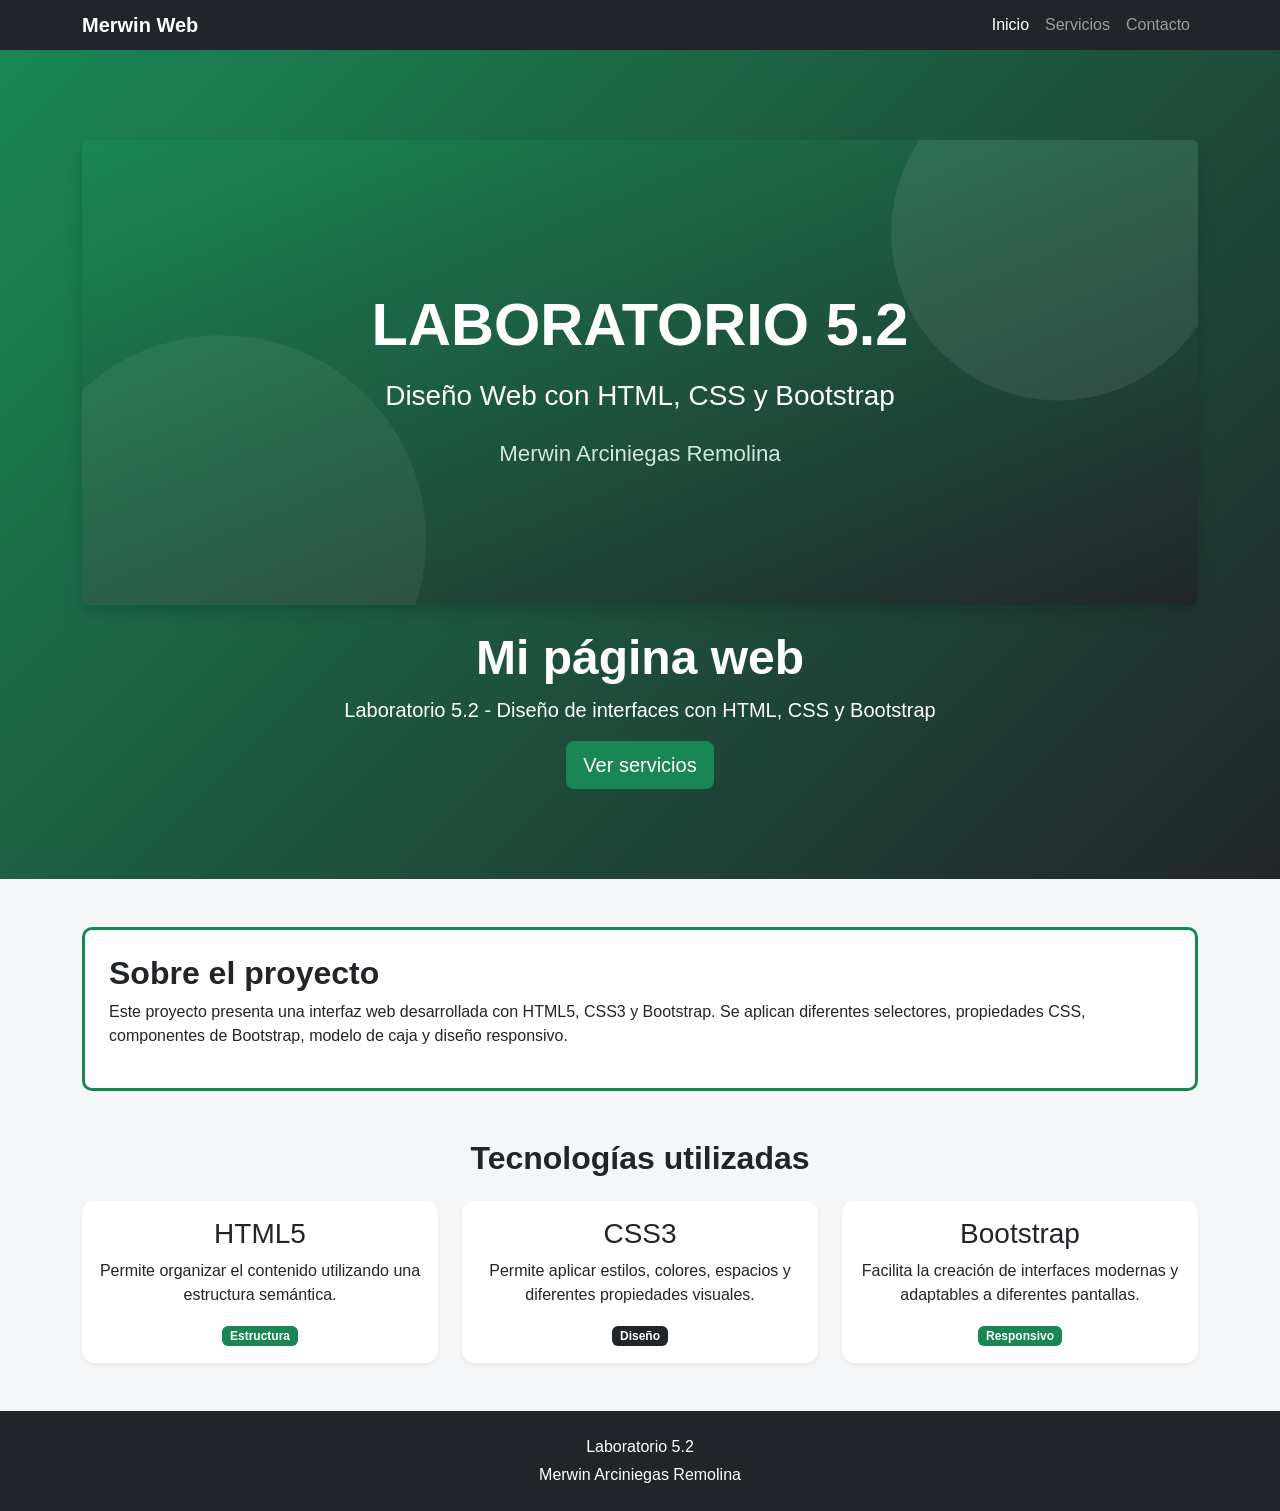
<file: index.html>
<!DOCTYPE html>
<html lang="es">

<head>
    <!-- HTML5: configuración básica del documento -->
    <meta charset="UTF-8">
    <meta name="viewport" content="width=device-width, initial-scale=1.0">

    <title>Laboratorio 5.2 - Merwin</title>

    <!-- Bootstrap 5.3 -->
    <link href="https://cdn.jsdelivr.net/npm/bootstrap@5.3.3/dist/css/bootstrap.min.css" rel="stylesheet">

    <!-- Hoja de estilos personalizada -->
    <link rel="stylesheet" href="style.css">
</head>

<body>

    <!--
        Estructura HTML5:
        HEADER: contiene la navegación principal.
        NAV: permite desplazarse entre las páginas.
        MAIN: contiene el contenido principal.
        SECTION: organiza las diferentes secciones.
        FOOTER: contiene la información final.
    -->

    <!-- HEADER: encabezado del sitio -->
    <header>

        <!-- NAV: barra de navegación Bootstrap -->
        <nav id="menuPrincipal" class="navbar navbar-expand-lg navbar-dark bg-dark">

            <div class="container">

                <a class="navbar-brand fw-bold" href="index.html">
                    Merwin Web
                </a>

                <button class="navbar-toggler"
                        type="button"
                        data-bs-toggle="collapse"
                        data-bs-target="#navbarContenido"
                        aria-controls="navbarContenido"
                        aria-expanded="false"
                        aria-label="Mostrar navegación">
                    <span class="navbar-toggler-icon"></span>
                </button>

                <div class="collapse navbar-collapse" id="navbarContenido">

                    <ul class="navbar-nav ms-auto">

                        <li class="nav-item">
                            <a class="nav-link active" href="index.html">
                                Inicio
                            </a>
                        </li>

                        <li class="nav-item">
                            <a class="nav-link" href="servicios.html">
                                Servicios
                            </a>
                        </li>

                        <li class="nav-item">
                            <a class="nav-link" href="contacto.html">
                                Contacto
                            </a>
                        </li>

                    </ul>

                </div>
            </div>
        </nav>

    </header>

    <!-- MAIN: contenido principal -->
    <main>

        <!-- SECTION: presentación -->
        <section class="hero text-center">

            <div class="container">

                <img src="images/portada_merwin.svg"
                     alt="Presentación del Laboratorio 5.2"
                     class="img-fluid rounded shadow mb-4">

                <h1>Mi página web</h1>

                <p class="lead">
                    Laboratorio 5.2 - Diseño de interfaces con HTML,
                    CSS y Bootstrap
                </p>

                <a href="servicios.html"
                   class="btn btn-success btn-lg">
                    Ver servicios
                </a>

            </div>

        </section>

        <!-- SECTION: información -->
        <section class="container my-5">

            <div class="info-box box-model p-4">

                <h2>Sobre el proyecto</h2>

                <p>
                    Este proyecto presenta una interfaz web desarrollada
                    con HTML5, CSS3 y Bootstrap. Se aplican diferentes
                    selectores, propiedades CSS, componentes de Bootstrap,
                    modelo de caja y diseño responsivo.
                </p>

            </div>

        </section>

        <!-- SECTION: tecnologías -->
        <section class="container my-5">

            <h2 class="text-center mb-4">
                Tecnologías utilizadas
            </h2>

            <div class="row g-4">

                <!-- CARD 1 -->
                <div class="col-md-4">

                    <div class="card h-100 shadow-sm">

                        <div class="card-body text-center">

                            <h3 class="card-title">
                                HTML5
                            </h3>

                            <p class="card-text">
                                Permite organizar el contenido utilizando
                                una estructura semántica.
                            </p>

                            <span class="badge bg-success">
                                Estructura
                            </span>

                        </div>

                    </div>

                </div>

                <!-- CARD 2 -->
                <div class="col-md-4">

                    <div class="card h-100 shadow-sm">

                        <div class="card-body text-center">

                            <h3 class="card-title">
                                CSS3
                            </h3>

                            <p class="card-text">
                                Permite aplicar estilos, colores,
                                espacios y diferentes propiedades visuales.
                            </p>

                            <span class="badge bg-dark">
                                Diseño
                            </span>

                        </div>

                    </div>

                </div>

                <!-- CARD 3 -->
                <div class="col-md-4">

                    <div class="card h-100 shadow-sm">

                        <div class="card-body text-center">

                            <h3 class="card-title">
                                Bootstrap
                            </h3>

                            <p class="card-text">
                                Facilita la creación de interfaces
                                modernas y adaptables a diferentes pantallas.
                            </p>

                            <span class="badge bg-success">
                                Responsivo
                            </span>

                        </div>

                    </div>

                </div>

            </div>

        </section>

    </main>

    <!-- FOOTER: pie de página -->
    <footer class="bg-dark text-white text-center py-4">

        <p class="mb-1">
            Laboratorio 5.2
        </p>

        <p class="mb-0">
            Merwin Arciniegas Remolina
        </p>

    </footer>

    <!-- JavaScript de Bootstrap -->
    <script src="https://cdn.jsdelivr.net/npm/bootstrap@5.3.3/dist/js/bootstrap.bundle.min.js"></script>

</body>

</html>
</file>
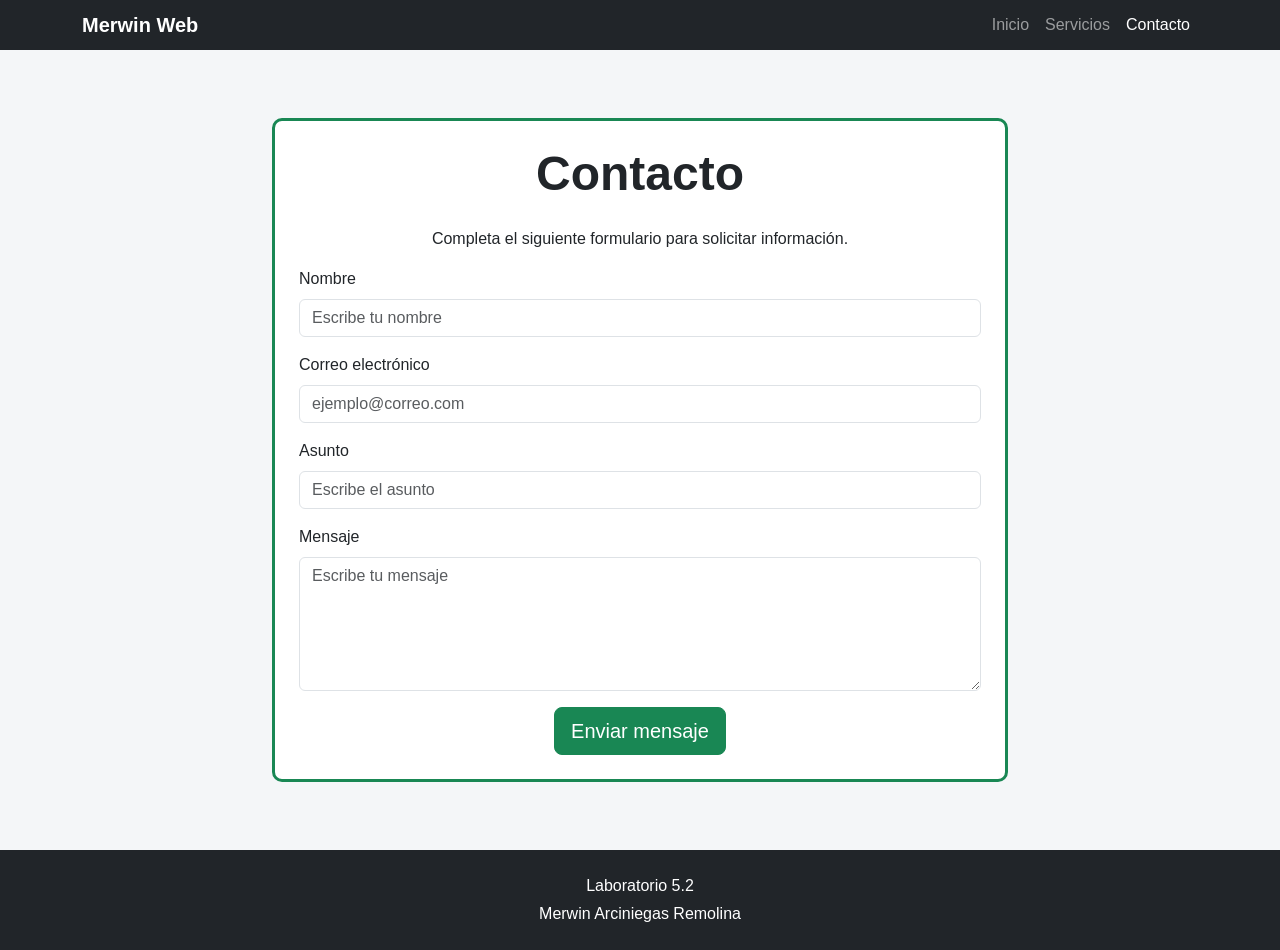
<file: contacto.html>
<!DOCTYPE html>
<html lang="es">

<head>
    <!-- HTML5: configuración del documento -->
    <meta charset="UTF-8">
    <meta name="viewport" content="width=device-width, initial-scale=1.0">

    <title>Contacto - Laboratorio 5.2</title>

    <!-- Bootstrap 5.3 -->
    <link href="https://cdn.jsdelivr.net/npm/bootstrap@5.3.3/dist/css/bootstrap.min.css" rel="stylesheet">

    <!-- CSS personalizado -->
    <link rel="stylesheet" href="style.css">
</head>

<body>

    <!--
        Estructura HTML5:
        HEADER: contiene la navegación.
        NAV: permite desplazarse por el sitio.
        MAIN: contiene el formulario.
        SECTION: organiza el contenido.
        FOOTER: contiene la información final.
    -->

    <!-- HEADER: encabezado -->
    <header>

        <!-- NAV: barra de navegación -->
        <nav id="menuPrincipal" class="navbar navbar-expand-lg navbar-dark bg-dark">

            <div class="container">

                <a class="navbar-brand fw-bold" href="index.html">
                    Merwin Web
                </a>

                <button class="navbar-toggler"
                        type="button"
                        data-bs-toggle="collapse"
                        data-bs-target="#navbarContenido"
                        aria-controls="navbarContenido"
                        aria-expanded="false"
                        aria-label="Mostrar navegación">

                    <span class="navbar-toggler-icon"></span>

                </button>

                <div class="collapse navbar-collapse" id="navbarContenido">

                    <ul class="navbar-nav ms-auto">

                        <li class="nav-item">
                            <a class="nav-link" href="index.html">
                                Inicio
                            </a>
                        </li>

                        <li class="nav-item">
                            <a class="nav-link" href="servicios.html">
                                Servicios
                            </a>
                        </li>

                        <li class="nav-item">
                            <a class="nav-link active" href="contacto.html">
                                Contacto
                            </a>
                        </li>

                    </ul>

                </div>
            </div>
        </nav>

    </header>

    <!-- MAIN: contenido principal -->
    <main>

        <!-- SECTION: formulario de contacto -->
        <section class="container my-5">

            <div class="row justify-content-center">

                <div class="col-lg-8">

                    <div class="info-box box-model p-4">

                        <h1 class="text-center mb-4">
                            Contacto
                        </h1>

                        <p class="text-center">
                            Completa el siguiente formulario para
                            solicitar información.
                        </p>

                        <form>

                            <!-- Campo nombre -->
                            <div class="mb-3">

                                <label for="nombre"
                                       class="form-label">
                                    Nombre
                                </label>

                                <input type="text"
                                       class="form-control"
                                       id="nombre"
                                       name="nombre"
                                       placeholder="Escribe tu nombre"
                                       required>

                            </div>

                            <!-- Campo correo -->
                            <div class="mb-3">

                                <label for="correo"
                                       class="form-label">
                                    Correo electrónico
                                </label>

                                <input type="email"
                                       class="form-control"
                                       id="correo"
                                       name="correo"
                                       placeholder="ejemplo@correo.com"
                                       required>

                            </div>

                            <!-- Campo asunto -->
                            <div class="mb-3">

                                <label for="asunto"
                                       class="form-label">
                                    Asunto
                                </label>

                                <input type="text"
                                       class="form-control"
                                       id="asunto"
                                       name="asunto"
                                       placeholder="Escribe el asunto"
                                       required>

                            </div>

                            <!-- Campo mensaje -->
                            <div class="mb-3">

                                <label for="mensaje"
                                       class="form-label">
                                    Mensaje
                                </label>

                                <textarea class="form-control"
                                          id="mensaje"
                                          name="mensaje"
                                          rows="5"
                                          placeholder="Escribe tu mensaje"
                                          required></textarea>

                            </div>

                            <div class="text-center">

                                <button type="submit"
                                        class="btn btn-success btn-lg">
                                    Enviar mensaje
                                </button>

                            </div>

                        </form>

                    </div>

                </div>

            </div>

        </section>

    </main>

    <!-- FOOTER: pie de página -->
    <footer class="bg-dark text-white text-center py-4">

        <p class="mb-1">
            Laboratorio 5.2
        </p>

        <p class="mb-0">
            Merwin Arciniegas Remolina
        </p>

    </footer>

    <!-- JavaScript de Bootstrap -->
    <script src="https://cdn.jsdelivr.net/npm/bootstrap@5.3.3/dist/js/bootstrap.bundle.min.js"></script>

</body>

</html>
</file>
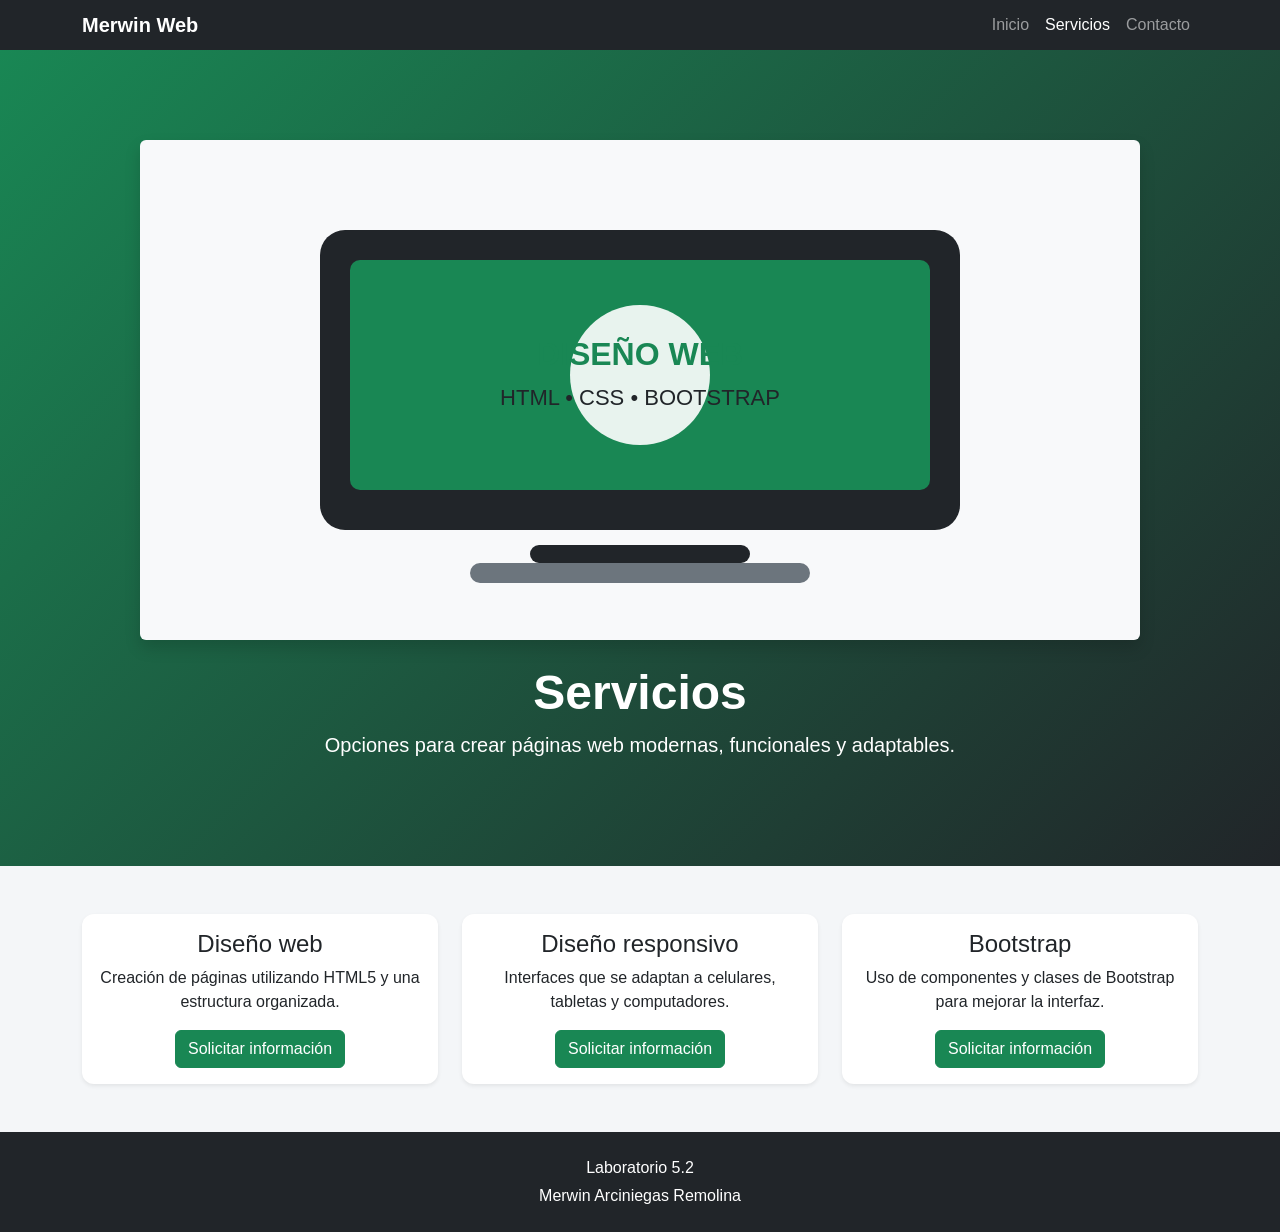
<file: servicios.html>
<!DOCTYPE html>
<html lang="es">

<head>
    <!-- HTML5: configuración del documento -->
    <meta charset="UTF-8">
    <meta name="viewport" content="width=device-width, initial-scale=1.0">

    <title>Servicios - Laboratorio 5.2</title>

    <!-- Bootstrap 5.3 -->
    <link href="https://cdn.jsdelivr.net/npm/bootstrap@5.3.3/dist/css/bootstrap.min.css" rel="stylesheet">

    <!-- CSS personalizado -->
    <link rel="stylesheet" href="style.css">
</head>

<body>

    <!--
        Estructura HTML5:
        HEADER: contiene la navegación.
        NAV: permite desplazarse entre las páginas.
        MAIN: contiene los servicios.
        SECTION: organiza el contenido.
        FOOTER: contiene la información final.
    -->

    <!-- HEADER: encabezado -->
    <header>

        <!-- NAV: barra de navegación -->
        <nav id="menuPrincipal" class="navbar navbar-expand-lg navbar-dark bg-dark">

            <div class="container">

                <a class="navbar-brand fw-bold" href="index.html">
                    Merwin Web
                </a>

                <button class="navbar-toggler"
                        type="button"
                        data-bs-toggle="collapse"
                        data-bs-target="#navbarContenido"
                        aria-controls="navbarContenido"
                        aria-expanded="false"
                        aria-label="Mostrar navegación">

                    <span class="navbar-toggler-icon"></span>

                </button>

                <div class="collapse navbar-collapse" id="navbarContenido">

                    <ul class="navbar-nav ms-auto">

                        <li class="nav-item">
                            <a class="nav-link" href="index.html">
                                Inicio
                            </a>
                        </li>

                        <li class="nav-item">
                            <a class="nav-link active" href="servicios.html">
                                Servicios
                            </a>
                        </li>

                        <li class="nav-item">
                            <a class="nav-link" href="contacto.html">
                                Contacto
                            </a>
                        </li>

                    </ul>

                </div>
            </div>
        </nav>

    </header>

    <!-- MAIN: contenido principal -->
    <main>

        <!-- SECTION: presentación -->
        <section class="hero text-center">

            <div class="container">

                <img src="images/servicio_merwin.svg"
                     alt="Ilustración de servicios de diseño web"
                     class="img-fluid rounded shadow mb-4">

                <h1>Servicios</h1>

                <p class="lead">
                    Opciones para crear páginas web modernas,
                    funcionales y adaptables.
                </p>

            </div>

        </section>

        <!-- SECTION: servicios -->
        <section class="container my-5">

            <div class="row g-4">

                <!-- SERVICIO 1 -->
                <div class="col-md-4">

                    <div class="card h-100 shadow-sm">

                        <div class="card-body text-center">

                            <h2 class="h4">
                                Diseño web
                            </h2>

                            <p>
                                Creación de páginas utilizando
                                HTML5 y una estructura organizada.
                            </p>

                            <a href="contacto.html"
                               class="btn btn-success">
                                Solicitar información
                            </a>

                        </div>

                    </div>

                </div>

                <!-- SERVICIO 2 -->
                <div class="col-md-4">

                    <div class="card h-100 shadow-sm">

                        <div class="card-body text-center">

                            <h2 class="h4">
                                Diseño responsivo
                            </h2>

                            <p>
                                Interfaces que se adaptan a celulares,
                                tabletas y computadores.
                            </p>

                            <a href="contacto.html"
                               class="btn btn-success">
                                Solicitar información
                            </a>

                        </div>

                    </div>

                </div>

                <!-- SERVICIO 3 -->
                <div class="col-md-4">

                    <div class="card h-100 shadow-sm">

                        <div class="card-body text-center">

                            <h2 class="h4">
                                Bootstrap
                            </h2>

                            <p>
                                Uso de componentes y clases de Bootstrap
                                para mejorar la interfaz.
                            </p>

                            <a href="contacto.html"
                               class="btn btn-success">
                                Solicitar información
                            </a>

                        </div>

                    </div>

                </div>

            </div>

        </section>

    </main>

    <!-- FOOTER: pie de página -->
    <footer class="bg-dark text-white text-center py-4">

        <p class="mb-1">
            Laboratorio 5.2
        </p>

        <p class="mb-0">
            Merwin Arciniegas Remolina
        </p>

    </footer>

    <!-- JavaScript de Bootstrap -->
    <script src="https://cdn.jsdelivr.net/npm/bootstrap@5.3.3/dist/js/bootstrap.bundle.min.js"></script>

</body>

</html>
</file>
<file: style.css>
/* =====================================================
   LABORATORIO 5.2 - ESTILOS CSS
   Autor: Merwin Arciniegas Remolina
   ===================================================== */

/* Selector de elemento */
body {
    font-family: Arial, sans-serif;
    margin: 0;
    background-color: #f4f6f8;
}

/* Selector de clase */
.hero {
    background: linear-gradient(135deg, #198754, #212529);
    color: white;
    padding: 90px 20px;
}

/* Selector de elemento */
h1 {
    font-size: 3rem;
    font-weight: bold;
}

/* Selector de elemento */
h2 {
    color: #212529;
    font-weight: bold;
}

/* Selector de clase */
.info-box {
    background-color: white;
    border: 2px solid #198754;
    border-radius: 10px;
    padding: 25px;
    margin: 10px;
}

/* Selector de clase */
.card {
    border: none;
    border-radius: 12px;
    transition: transform 0.3s ease;
}

/* Selector de clase + pseudoselector */
.card:hover {
    transform: translateY(-5px);
}

/* Selector de ID */
#menuPrincipal {
    padding: 5px;
}

/* Selector de elemento */
footer {
    margin-top: 40px;
}

/* Modelo de caja */
.box-model {
    background-color: #ffffff;
    border: 3px solid #198754;
    padding: 20px;
    margin: 20px 0;
    border-radius: 10px;
}

/* Diseño responsivo */
@media (max-width: 768px) {

    .hero {
        padding: 65px 15px;
    }

    h1 {
        font-size: 2.2rem;
    }

    .info-box {
        margin-top: 20px;
    }

}
</file>
